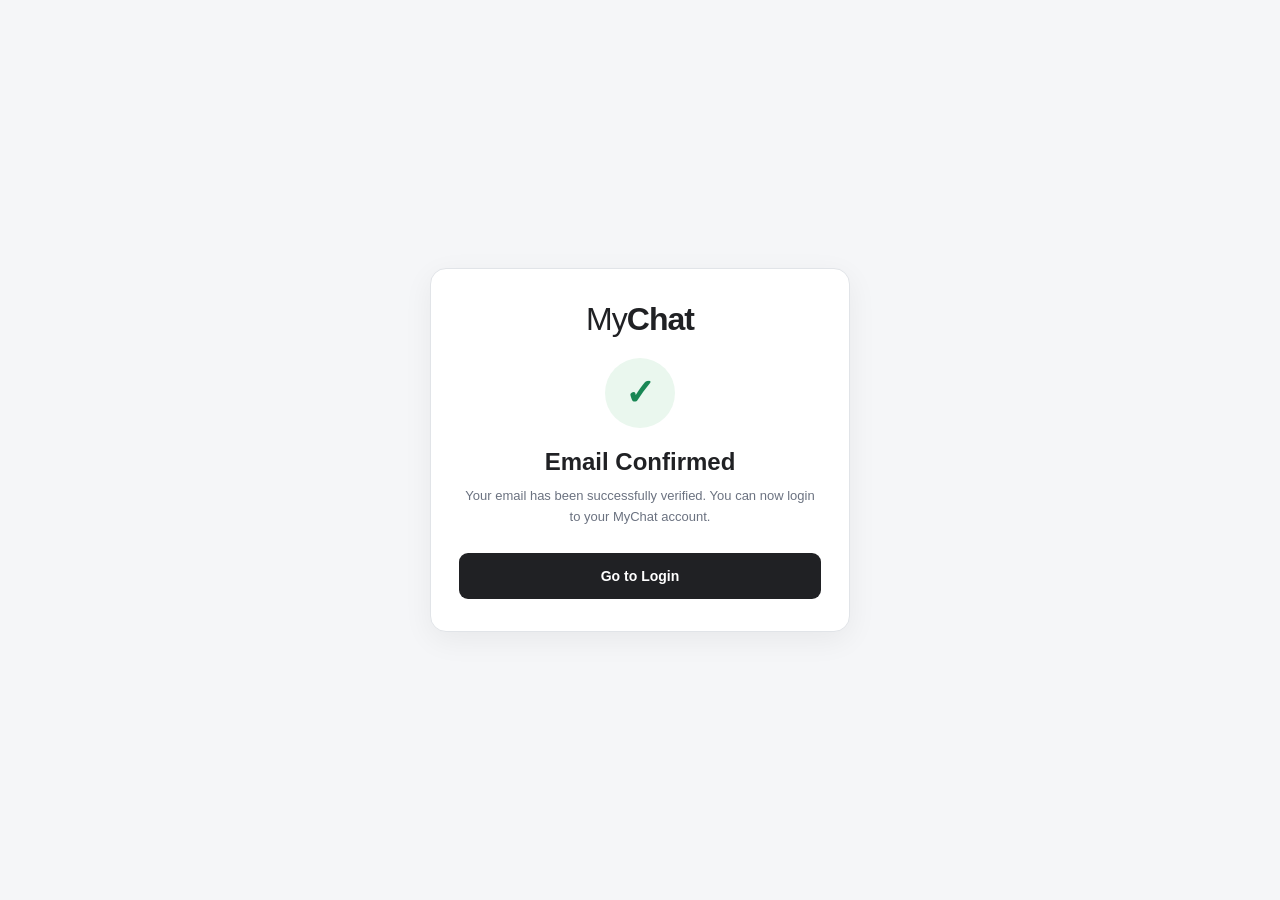
<file: confirm.html>
<!DOCTYPE html>
<html lang="en">

<head>
    <meta charset="UTF-8">
    <meta name="viewport" content="width=device-width, initial-scale=1.0">

    <title>Email Confirmed - MyChat</title>

    <link rel="stylesheet" href="style.css">
    <link rel="stylesheet" href="responsive.css">
</head>

<body>

    <section class="auth-section">

        <div class="auth-card confirm-card">

            <div class="logo">
                <span>My</span>Chat
            </div>

            <div class="confirm-icon">
                ✓
            </div>

            <h2>Email Confirmed</h2>

            <p class="form-info">
                Your email has been successfully verified.
                You can now login to your MyChat account.
            </p>

            <a href="index.html?login=1"
               class="primary-btn confirm-login-btn">
                Go to Login
            </a>

        </div>

    </section>

</body>

</html>
</file>
<file: style.css>
/* =========================================
   MYCHAT - MAIN STYLE
========================================= */

* {
    margin: 0;
    padding: 0;
    box-sizing: border-box;
}

:root {
    --white: #ffffff;
    --bg: #f5f6f8;
    --light-gray: #eef0f3;
    --border: #e1e4e8;
    --text: #202124;
    --muted: #6b7280;
    --primary: #202124;
    --primary-hover: #000000;
    --incoming: #f0f1f3;
    --outgoing: #202124;
}

html,
body {
    width: 100%;
    height: 100%;
}

body {
    font-family:
        -apple-system, BlinkMacSystemFont, "Segoe UI", Roboto, Arial, sans-serif;

    background: var(--bg);
    color: var(--text);
}

/* =========================================
   COMMON
========================================= */

button,
input {
    font-family: inherit;
}

button {
    cursor: pointer;
    border: none;
}

.hidden {
    display: none !important;
}

/* =========================================
   APP
========================================= */

.app {
    width: 100%;
    min-height: 100vh;
}

/* =========================================
   AUTH SECTION
========================================= */

.auth-section {
    width: 100%;
    min-height: 100vh;

    display: flex;
    align-items: center;
    justify-content: center;

    padding: 20px;
}

/* =========================================
   AUTH CARD
========================================= */

.auth-card {
    width: 100%;
    max-width: 420px;

    background: var(--white);

    border: 1px solid var(--border);

    border-radius: 16px;

    padding: 32px 28px;

    box-shadow: 0 8px 30px rgba(0, 0, 0, 0.06);
}

/* =========================================
   LOGO
========================================= */

.logo {
    text-align: center;

    font-size: 32px;
    font-weight: 800;

    letter-spacing: -1px;

    color: var(--text);

    margin-bottom: 8px;
}

.logo span {
    font-weight: 500;
}

.auth-subtitle {
    text-align: center;

    color: var(--muted);

    font-size: 14px;

    margin-bottom: 28px;
}

/* =========================================
   AUTH BOX
========================================= */

.auth-box h2 {
    font-size: 22px;

    margin-bottom: 8px;
}

.form-info {
    color: var(--muted);

    font-size: 13px;

    line-height: 1.5;

    margin-bottom: 22px;
}

/* =========================================
   INPUT GROUP
========================================= */

.input-group {
    margin-bottom: 17px;
}

.input-group label {
    display: block;

    font-size: 13px;

    font-weight: 600;

    margin-bottom: 7px;

    color: #3f4248;
}

.input-group input {
    width: 100%;

    height: 46px;

    border: 1px solid var(--border);

    border-radius: 9px;

    outline: none;

    padding: 0 13px;

    font-size: 14px;

    color: var(--text);

    background: #fff;

    transition:
        border-color 0.2s ease,
        box-shadow 0.2s ease;
}

.input-group input::placeholder {
    color: #9aa0a6;
}

.input-group input:focus {
    border-color: #9ca3af;

    box-shadow: 0 0 0 3px rgba(156, 163, 175, 0.12);
}

/* =========================================
   PRIMARY BUTTON
========================================= */

.primary-btn {
    width: 100%;

    height: 46px;

    margin-top: 5px;

    border-radius: 9px;

    background: var(--primary);

    color: #fff;

    font-size: 14px;

    font-weight: 600;

    transition:
        background 0.2s ease,
        transform 0.1s ease;
}

.primary-btn:hover {
    background: var(--primary-hover);
}

.primary-btn:active {
    transform: scale(0.99);
}

/* =========================================
   SWITCH TEXT
========================================= */

.switch-text {
    text-align: center;

    color: var(--muted);

    font-size: 13px;

    margin-top: 20px;
}

.link-btn {
    background: transparent;

    color: #202124;

    font-size: 13px;

    font-weight: 600;

    text-decoration: underline;

    padding: 0;

    margin-left: 3px;
}

/* =========================================
   MESSAGE
========================================= */

.message {
    min-height: 18px;

    margin-top: 12px;

    font-size: 13px;

    text-align: center;

    color: #6b7280;
}

/* =========================================
   CHAT SECTION
========================================= */

.chat-section {
    width: 100%;
    height: 100vh;

    display: flex;

    flex-direction: column;

    background: var(--white);
}

/* =========================================
   CHAT HEADER
========================================= */

.chat-header {
    width: 100%;

    min-height: 64px;

    padding: 0 22px;

    display: flex;

    align-items: center;

    justify-content: space-between;

    background: #fff;

    border-bottom: 1px solid var(--border);
}

/* =========================================
   BRAND
========================================= */

.brand {
    display: flex;

    align-items: center;

    gap: 10px;
}

.brand-logo {
    width: 38px;
    height: 38px;

    display: flex;

    align-items: center;
    justify-content: center;

    border-radius: 10px;

    background: #202124;

    color: #fff;

    font-size: 15px;

    font-weight: 700;
}

.brand-info h1 {
    font-size: 17px;

    line-height: 1.1;

    font-weight: 700;
}

.brand-info span {
    display: block;

    margin-top: 3px;

    color: #6b7280;

    font-size: 11px;
}

/* =========================================
   USER MENU
========================================= */

.user-menu {
    display: flex;

    align-items: center;

    gap: 12px;
}

#currentUsername {
    color: #4b5563;

    font-size: 13px;

    font-weight: 500;
}

.logout-btn {
    background: transparent;

    color: #6b7280;

    font-size: 12px;

    padding: 7px 10px;

    border-radius: 7px;

    border: 1px solid var(--border);

    transition:
        background 0.2s ease,
        color 0.2s ease;
}

.logout-btn:hover {
    background: #f3f4f6;

    color: #202124;
}

/* =========================================
   MESSAGES AREA
========================================= */

.messages-container {
    flex: 1;

    width: 100%;

    overflow-y: auto;

    padding: 24px 22px 30px;

    background: #fafafa;

    display: flex;

    flex-direction: column;

    gap: 10px;
}

/* =========================================
   MESSAGE ROW
========================================= */

.message-row {
    width: 100%;

    display: flex;
}

.message-row.incoming {
    justify-content: flex-start;
}

.message-row.outgoing {
    justify-content: flex-end;
}

/* =========================================
   MESSAGE BUBBLE
========================================= */

.message-bubble {
    max-width: min(70%, 520px);

    padding: 9px 13px;

    border-radius: 13px;

    font-size: 14px;

    line-height: 1.45;

    word-wrap: break-word;

    overflow-wrap: anywhere;
}

.incoming .message-bubble {
    background: var(--incoming);

    color: #202124;

    border-bottom-left-radius: 4px;
}

.outgoing .message-bubble {
    background: var(--outgoing);

    color: #fff;

    border-bottom-right-radius: 4px;
}

/* =========================================
   SENDER NAME
========================================= */

.sender-name {
    font-size: 11px;

    font-weight: 600;

    color: #6b7280;

    margin-bottom: 4px;
}

/* =========================================
   MESSAGE TIME
========================================= */

.message-time {
    display: block;

    font-size: 9px;

    margin-top: 4px;

    opacity: 0.6;

    text-align: right;
}

/* =========================================
   MESSAGE AREA
========================================= */

.message-area {
    width: 100%;

    padding: 12px 18px 16px;

    background: #fff;

    border-top: 1px solid var(--border);
}

/* =========================================
   MESSAGE BOX
========================================= */

.message-box {
    width: 100%;

    max-width: 900px;

    margin: 0 auto;

    display: flex;

    align-items: center;

    gap: 9px;
}

.message-box input {
    flex: 1;

    min-width: 0;

    height: 46px;

    border: 1px solid var(--border);

    border-radius: 23px;

    outline: none;

    padding: 0 17px;

    font-size: 14px;

    color: var(--text);

    background: #f7f8f9;

    transition:
        border-color 0.2s ease,
        background 0.2s ease;
}

.message-box input:focus {
    border-color: #c7cbd1;

    background: #fff;
}

.message-box input::placeholder {
    color: #9aa0a6;
}

/* =========================================
   SEND BUTTON
========================================= */

.send-btn {
    height: 46px;

    padding: 0 19px;

    border-radius: 23px;

    background: #202124;

    color: #fff;

    font-size: 13px;

    font-weight: 600;

    transition:
        background 0.2s ease,
        transform 0.1s ease;
}

.send-btn:hover {
    background: #000;
}

.send-btn:active {
    transform: scale(0.97);
}

/* =========================================
   SCROLLBAR
========================================= */

.messages-container::-webkit-scrollbar {
    width: 6px;
}

.messages-container::-webkit-scrollbar-track {
    background: transparent;
}

.messages-container::-webkit-scrollbar-thumb {
    background: #d6d8dc;

    border-radius: 10px;
}

.messages-container::-webkit-scrollbar-thumb:hover {
    background: #bfc2c7;
}

/* =========================================
   MOBILE CHAT LAYOUT FIX
========================================= */

html,
body {
    width: 100%;
    height: 100%;
    overflow: hidden;
}

body {
    min-height: 100dvh;
}

/* Main chat */

.chat-section {
    width: 100%;
    height: 100dvh;
    min-height: 0;

    display: flex;
    flex-direction: column;

    overflow: hidden;
}

/* Header */

.chat-header {
    flex: 0 0 auto;
}

/* Messages */

.messages-container {
    flex: 1 1 auto;
    min-height: 0;

    width: 100%;

    overflow-y: auto;
    overflow-x: hidden;

    -webkit-overflow-scrolling: touch;
}

/* Bottom typing area */

.message-area {
    flex: 0 0 auto;

    width: 100%;

    padding: 10px 14px calc(10px + env(safe-area-inset-bottom));

    background: #fff;

    border-top: 1px solid var(--border);
}

/* Input row */

.message-box {
    width: 100%;
    max-width: 900px;

    margin: 0 auto;

    display: flex;
    align-items: center;

    gap: 8px;
}

/* Input */

.message-box input {
    flex: 1;
    min-width: 0;
}

/* Send button */

.send-btn {
    flex: 0 0 auto;
}

/* =========================================
   EMAIL CONFIRMATION PAGE
========================================= */

.confirm-card {
    text-align: center;
}

.confirm-icon {
    width: 70px;
    height: 70px;

    margin: 20px auto;

    display: flex;
    align-items: center;
    justify-content: center;

    border-radius: 50%;

    background: #eaf7ee;
    color: #198754;

    font-size: 36px;
    font-weight: 700;
}

.confirm-card h2 {
    margin-bottom: 10px;
}

.confirm-card .form-info {
    margin-bottom: 25px;
    line-height: 1.6;
}

.confirm-login-btn {
    display: block;
    width: 100%;

    text-align: center;
    text-decoration: none;

    line-height: 46px;
}
</file>
<file: responsive.css>
/* =========================================
   MYCHAT - RESPONSIVE STYLE
========================================= */

/* =========================================
   TABLET
========================================= */

@media (max-width: 768px) {
    .auth-section {
        padding: 18px;
    }

    .auth-card {
        max-width: 400px;
        padding: 28px 24px;
    }

    .chat-header {
        padding: 0 16px;
        min-height: 60px;
    }

    .messages-container {
        padding: 20px 16px 24px;
    }

    .message-bubble {
        max-width: 78%;
    }

    .message-area {
        padding: 10px 14px 14px;
    }

    .message-box {
        max-width: none;
    }
}

/* =========================================
   MOBILE
========================================= */

@media (max-width: 600px) {
    /* AUTH */

    .auth-section {
        min-height: 100dvh;
        padding: 16px;
    }

    .auth-card {
        width: 100%;
        padding: 25px 20px;
        border-radius: 14px;
    }

    .logo {
        font-size: 29px;
    }

    .auth-subtitle {
        font-size: 13px;
        margin-bottom: 24px;
    }

    .auth-box h2 {
        font-size: 20px;
    }

    .form-info {
        font-size: 12px;
    }

    .input-group {
        margin-bottom: 15px;
    }

    .input-group input {
        height: 45px;
    }

    .primary-btn {
        height: 45px;
    }

    /* CHAT HEADER */

    .chat-header {
        min-height: 58px;
        padding: 0 12px;
    }

    .brand {
        gap: 8px;
    }

    .brand-logo {
        width: 34px;
        height: 34px;
        border-radius: 9px;
        font-size: 14px;
    }

    .brand-info h1 {
        font-size: 16px;
    }

    .brand-info span {
        font-size: 10px;
    }

    /* USER AREA */

    .user-menu {
        gap: 6px;
    }

    #currentUsername {
        max-width: 100px;

        overflow: hidden;
        text-overflow: ellipsis;
        white-space: nowrap;

        font-size: 12px;
    }

    .logout-btn {
        font-size: 11px;
        padding: 6px 8px;
    }

    /* MESSAGES */

    .messages-container {
        padding: 16px 12px 20px;
        gap: 8px;
    }

    .message-bubble {
        max-width: 84%;

        padding: 8px 11px;

        font-size: 13px;

        border-radius: 12px;
    }

    .sender-name {
        font-size: 10px;
        margin-bottom: 3px;
    }

    .message-time {
        font-size: 8px;
        margin-top: 3px;
    }

    /* MESSAGE INPUT */

    .message-area {
        padding: 9px 10px 12px;
    }

    .message-box {
        gap: 7px;
    }

    .message-box input {
        height: 44px;

        padding: 0 15px;

        font-size: 13px;
    }

    .send-btn {
        height: 44px;

        padding: 0 16px;

        font-size: 12px;
    }
}

/* =========================================
   SMALL PHONES
========================================= */

@media (max-width: 380px) {
    .auth-card {
        padding: 22px 17px;
    }

    .logo {
        font-size: 27px;
    }

    .auth-box h2 {
        font-size: 19px;
    }

    .chat-header {
        padding: 0 9px;
    }

    .brand-logo {
        width: 32px;
        height: 32px;
    }

    .brand-info h1 {
        font-size: 15px;
    }

    #currentUsername {
        display: none;
    }

    .logout-btn {
        padding: 6px 7px;
    }

    .messages-container {
        padding-left: 9px;
        padding-right: 9px;
    }

    .message-bubble {
        max-width: 88%;
    }

    .message-box input {
        height: 42px;
    }

    .send-btn {
        height: 42px;
        padding: 0 13px;
    }
}

/* =========================================
   LANDSCAPE MOBILE
========================================= */

@media (max-height: 500px) and (orientation: landscape) {
    .auth-section {
        padding: 12px;
        align-items: flex-start;
    }

    .auth-card {
        margin: 10px auto;
    }

    .chat-header {
        min-height: 52px;
    }

    .messages-container {
        padding-top: 12px;
        padding-bottom: 12px;
    }

    .message-area {
        padding-top: 7px;
        padding-bottom: 8px;
    }
}
</file>
